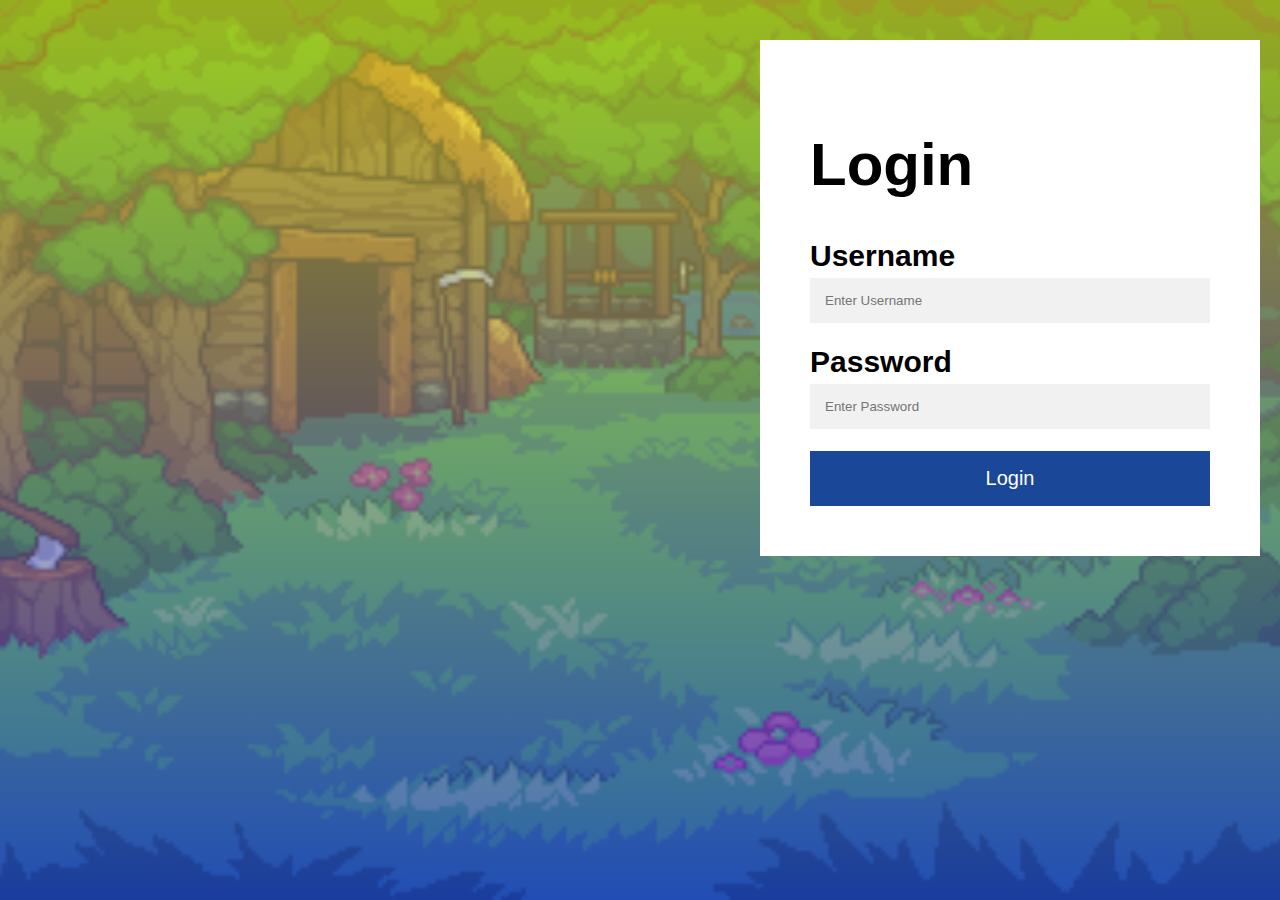
<file: login.html>
<!DOCTYPE html>
<html>
<head>
<meta name="viewport" content="width=device-width, initial-scale=1">
<link rel="stylesheet" href="site.css" />
<link rel="shortcut icon" type="image/png" href="images/site logo.png">
<style>
body, html {
  height: 100%;
  font-family: Arial, Helvetica, sans-serif;
}

* {
  box-sizing: border-box;
}

.bg-img {
  /* The image used */
  background-image: linear-gradient(to bottom, rgba(255,255,0,0.5), rgba(0,0,255,0.5)),
   url("images/green.png");

  height: 100%;
  z-index: 2;

  /* Center and scale the image nicely */
  background-position: center;
  background-repeat: no-repeat;
  background-size: cover;
  position: relative;
}

/* Add styles to the form container */
.container {
  position: absolute;
  right: 0;
  margin: 20px;
  margin-top: 40px;
  max-width: 500px;
  padding: 50px;
  font-size: 30px;
  background-color: white;
  }
  @media screen and (max-width: 425px) {
    .container {padding: 35px; font-size: 25px; margin-top: 40px;}
  }
  @media screen and (max-width: 330px) {
    .container {padding: 20px; font-size: 15px; margin-top: 70px;}
  }

/* Full-width input fields */
input[type=text], input[type=password] {
  width: 100%;
  padding: 15px;
  margin: 5px 0 22px 0;
  border: none;
  background: #f1f1f1;
}

input[type=text]:focus, input[type=password]:focus {
  background-color: #ddd;
  outline: none;
}

/* Set a style for the submit button */
.btn {
  background-color: #03348f;
  color: white;
  padding: 16px 20px;
  border: none;
  cursor: pointer;
  font-size: 20px;
  width: 100%;
  opacity: 0.9;
}

.btn:hover {
  opacity: 1;
}

.bg-text {
  background-color: rgb(0,0,0); /* Fallback color */
  background-color: rgba(0,0,0, 0.4); /* Black w/opacity/see-through */
  color: rgb(7, 7, 7);
  font-weight: bold;
  border: 3px solid #f1f1f1;
  position: absolute;

  z-index: 2;
  width: 80%;
  padding: 20px;

}
</style>
</head>
<body>

<div class="bg-img">
  <form action="#" class="container">
    <h1>Login</h1>

    <label for="Username"><b>Username</b></label>
    <input type="text" placeholder="Enter Username" id="username" name="Username" required>

    <label for="psw"><b>Password</b></label>
    <input type="password" placeholder="Enter Password" id="pass" name="psw" required>

    <button type="button" class="btn" onclick="login()">Login</button>
  </form>
</div>
<script src="login.js"></script>
</body>
</html>
</file>
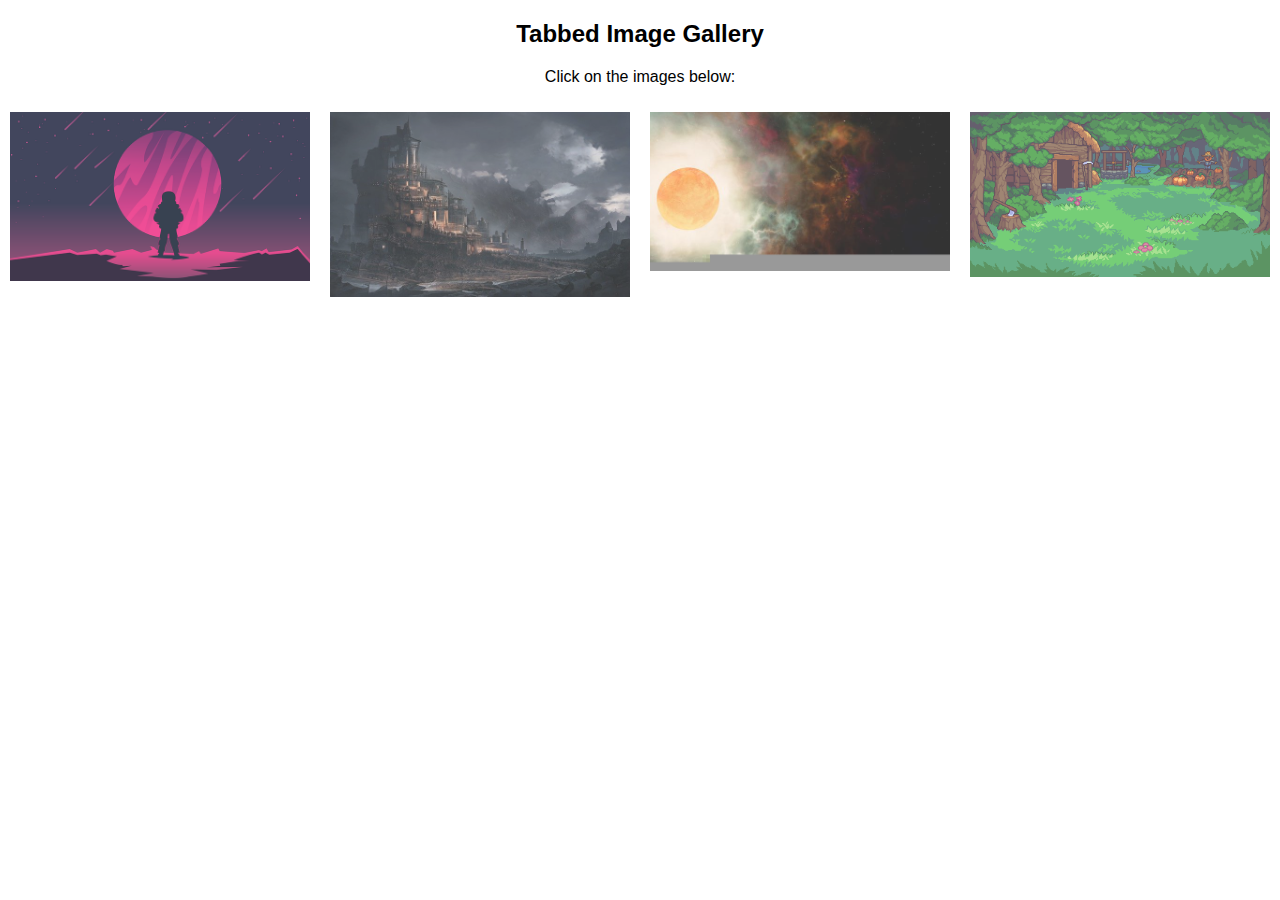
<file: test.html>
<!DOCTYPE html>
<html>
<head>
<meta name="viewport" content="width=device-width, initial-scale=1">
<style>
* {
  box-sizing: border-box;
}

body {
  margin: 0;
  font-family: Arial;
}

/* The grid: Four equal columns that floats next to each other */
.column {
  float: left;
  width: 25%;
  padding: 10px;
}

/* Style the images inside the grid */
.column img {
  opacity: 0.8; 
  cursor: pointer; 
}

.column img:hover {
  opacity: 1;
}

/* Clear floats after the columns */
.row:after {
  content: "";
  display: table;
  clear: both;
}

/* The expanding image container */
.container {
  position: relative;
  display: none;
}

/* Expanding image text */
#imgtext {
  position: absolute;
  bottom: 15px;
  left: 15px;
  color: white;
  font-size: 20px;
}

/* Closable button inside the expanded image */
.closebtn {
  position: absolute;
  top: 10px;
  right: 15px;
  color: white;
  font-size: 35px;
  cursor: pointer;
}
</style>
</head>
<body>

<div style="text-align:center">
  <h2>Tabbed Image Gallery</h2>
  <p>Click on the images below:</p>
</div>

<!-- The four columns -->
<div class="row">
  <div class="column">
    <img src="images/astro.png" alt="Nature" style="width:100%" onclick="myFunction(this);">
  </div>
  <div class="column">
    <img src="images/dark.jpg" alt="Snow" style="width:100%" onclick="myFunction(this);">
  </div>
  <div class="column">
    <img src="images/space.jpg" alt="Mountains" style="width:100%" onclick="myFunction(this);">
  </div>
  <div class="column">
    <img src="images/green.png" alt="Lights" style="width:100%" onclick="myFunction(this);">
  </div>
</div>

<div class="container">
  <span onclick="this.parentElement.style.display='none'" class="closebtn">&times;</span>
  <img id="expandedImg" style="width:100%">
  <div id="imgtext"></div>
</div>

<script>
function myFunction(imgs) {
  var expandImg = document.getElementById("expandedImg");
  var imgText = document.getElementById("imgtext");
  expandImg.src = imgs.src;
  imgText.innerHTML = imgs.alt;
  expandImg.parentElement.style.display = "block";
}
</script>

</body>
</html>
</file>
<file: site.css>
* {box-sizing: border-box}
body {height: 100%; font-family: Verdana, sans-serif; margin:0}
.mySlides {display: none}
img {vertical-align: middle;}

.space{
  float: left;
  }


.line {
  height: 2px;
  width: 10%;
  border-width: 0;
  color: rgb(238, 228, 228);
  background-color: rgb(241, 229, 229);
  }
  @media screen and (max-width: 450px) {
    .line {width: 20%}
  }

.divider-line {
  height: 5px;
  width: 93%;
  border-width: 0;
  color: rgb(238, 228, 228);

  background-color: rgb(241, 229, 229);
  }

.header-text {
  margin-top: 85px;
  
  color: white;

  font-weight: bold;
  font-style: italic;
  }
  @media screen and (max-width: 450px) {
    .header-text {margin-top: 165px;}
  }
  @media screen and (min-width: 1300px) {
    .header-text {margin-right: 10px;}
  }

.head-text {
  margin-top: 85px;
  margin-left: 10px;
  color: white;

  font-weight: bold;
  font-style: italic;
  }
  @media screen and (max-width: 450px) {
    .head-text {margin-top: 165px;}
  }
  @media screen and (min-width: 1300px) {
    .head-text {margin-left: 130px;}
  }

.bg-image {
  /* The image used */
  background-image: linear-gradient(to bottom, rgb(4, 0, 20), rgb(3, 0, 41), rgb(23, 0, 105), rgb(72, 0, 139), rgb(73, 0, 22)),
   url("imagesgreen.png");

  height: 100%;
  z-index: 2;

  /* Center and scale the image nicely */
  background-position: center;
  background-repeat: no-repeat;
  background-size: cover;
  position: relative;
  }
  @media screen and (max-width: 425px) {
    .bg-image {position: absolute; background-size: auto; height: min-content;}
  }

.navbar {
    width: 100%;
    background-color: #555;
    box-shadow: 0 4px 8px 0 rgba(50, 68, 226, 0.692), 0 6px 20px 0 rgb(50, 68, 226, 0.692);
    overflow: hidden;
    position: fixed;
    padding: 7px;
    top: 0;
    z-index: 1; /*to make navbar not get under images and stuff*/
  }
  
  .navbar a {
    float: right;
    padding: 20px ;
    color: white;
    box-shadow: 3px 3px 0px rgba(19, 51, 61, 0.801);
    text-decoration: none;
    font-size: 17px;

  }
  
  .navbar a:hover {
    background-color:#bbb;
    color:black;
  }
  
  .navbar-left {
    float: left;
  }  
  .active {
    background-color: #2479e9;
  }

  @media screen and (max-width: 250px) {
    .navbar a {
      float: none;
      display: block;
    }
  }

  /*for menu styling*/
  .overlay {
    height: 0%;
    width: 100%;
    position: fixed;
    z-index: 2;
    top: 0;
    left: 0;
    background-color: #242943;
    background-color: rgba(36, 1, 10, 0.911);
    overflow-y: hidden;
    transition: 0.5s;
  }
  
  .overlay-content {
    position: relative;
    top: 25%;
    width: 100%;
    text-align: center;
    margin-top: 30px;
  }
  
  .overlay a {
    padding: 8px;
    text-decoration: none;
    font-size: 36px;
    color: #818181;
    display: block;
    transition: 0.3s;
  }
  
  .overlay a:hover, .overlay a:focus {
    color: #f1f1f1;
  }
  
  .overlay .closebtn {
    position: absolute;
    top: 20px;
    right: 45px;
    font-size: 60px;
  }
  
  @media screen and (max-height: 450px) {
    .overlay {overflow-y: auto;}
    .overlay a {font-size: 20px}
    .overlay .closebtn {
    font-size: 40px;
    top: 15px;
    right: 35px;
    }
  }

.video {
  float: none;
  position: relative;
  left: 50%;
  border: 10px solid transparent;
  width: 560;
  height: 315;
  padding: 10px;
  border-image: url(images/border.png) 20 stretch;
  transform: translate(-50%);
}


.logo img{
  float: left
  }

.footer {
  background-color: rgb(19, 16, 31);
  box-shadow: 0 0 30px rgba(0, 63, 238, 0.3);
  color: white;
  padding: 10px;
  text-align: center;
}

#slider {
  position: relative;
  width: 500px;
  height: 265px;
  left: 50%;
  transform: translate(-50%);
  overflow: hidden;
  box-shadow: 0 0 30px rgba(0, 0, 0, 0.3);
  border: 10px solid transparent;
  border-image: url(images/border.png) 40 stretch;
}
#slider ul {
  position: relative;
  list-style: none;
  height: 100%;
  width: 10000%;
  padding: 0;
  margin: 0;
  transition: all 750ms ease;
  left: 0;
}
#slider ul li {
  position: relative;
  height: 100%;
  
  float: left;
}
#slider ul li img{
  width: 500px;
  height: 265px;
}
  
#slider #prev, #slider #next {
  width: 50px;
  line-height: 50px;
  border-radius: 50%;
  font-size: 2rem;
  text-shadow: 0 0 20px rgba(0, 0, 0, 0.6);
  text-align: center;
  background-color: rgba(0, 0, 0, 0.24);
  color: white;
  text-decoration: none;
  position: absolute;
  top: 50%;
  transform: translateY(-50%);
  transition: all 150ms ease;
}
#slider #prev:hover, #slider #next:hover {
  background-color: rgba(0, 0, 0, 0.616);
  text-shadow: 0;
}
#slider #prev {
  left: 10px;
}
#slider #next {
  right: 10px;
}
@media screen and (max-width: 800px) {
  #slider {
    margin-bottom: 10px;
  }
}
@media screen and (min-width: 1000px) {
  #slider {
    position: relative;
    left: 29%;
    margin-top: 17px;
  }
}
@media screen and (min-width: 1300px) {
  #slider {
    position: relative;
    left: 41%;
    margin-top: 1px;
  }
}

.outer-grid {
  background-color:rgb(119, 81, 24);
  display: flex;
  flex-wrap: wrap;
  padding: 0 4px;
  border: 15px solid transparent;
  border-image: url(images/border.png) 40 stretch;
}
.inner-grid {
  flex: 33%;
  max-width: 33%;
  padding: 0 4px;
}
.inner-grid img {
  margin-top: 8px;
  width: 100%;
  padding: 10px;
  border: 9px solid transparent;
  border-image: url(images/border2.png) 40 stretch;
}
@media screen and (max-width: 800px) {
  .inner-grid {
     flex: 50%;
     max-width: 50%;
  }
}
@media screen and (max-width: 600px) {
  .inner-grid {
     flex: 100%;
     max-width: 100%;
  }
}


/*login page*/

.bg-img {
  /* The image used */
  background-image: linear-gradient(to bottom, rgba(255,255,0,0.5), rgba(0,0,255,0.5)),
   url("images/green.png");

  height: 100%;
  z-index: 2;

  /* Center and scale the image nicely */
  background-position: center;
  background-repeat: no-repeat;
  background-size: cover;
  position: relative;
}

/* Add styles to the form container */
.container {
  position: absolute;
  right: 0;
  margin: 20px;
  margin-top: 40px;
  max-width: 500px;
  padding: 50px;
  font-size: 30px;
  background-color: white;
  }
  @media screen and (max-width: 425px) {
    .container {padding: 35px; font-size: 25px; margin-top: 40px;}
  }
  @media screen and (max-width: 330px) {
    .container {padding: 20px; font-size: 15px; margin-top: 70px;}
  }

/* Full-width input fields */
input[type=text], input[type=password] {
  width: 100%;
  padding: 15px;
  margin: 5px 0 22px 0;
  border: none;
  background: #f1f1f1;
}

input[type=text]:focus, input[type=password]:focus {
  background-color: #ddd;
  outline: none;
}

/* Set a style for the submit button */
.btn {
  background-color: #03348f;
  color: white;
  padding: 16px 20px;
  border: none;
  cursor: pointer;
  font-size: 20px;
  width: 100%;
  opacity: 0.9;
}

.btn:hover {
  opacity: 1;
}

.bg-text {
  background-color: rgb(0,0,0); /* Fallback color */
  background-color: rgba(0,0,0, 0.4); /* Black w/opacity/see-through */
  color: rgb(7, 7, 7);
  font-weight: bold;
  border: 3px solid #f1f1f1;
  position: absolute;

  z-index: 2;
  width: 80%;
  padding: 20px;

}
</file>
